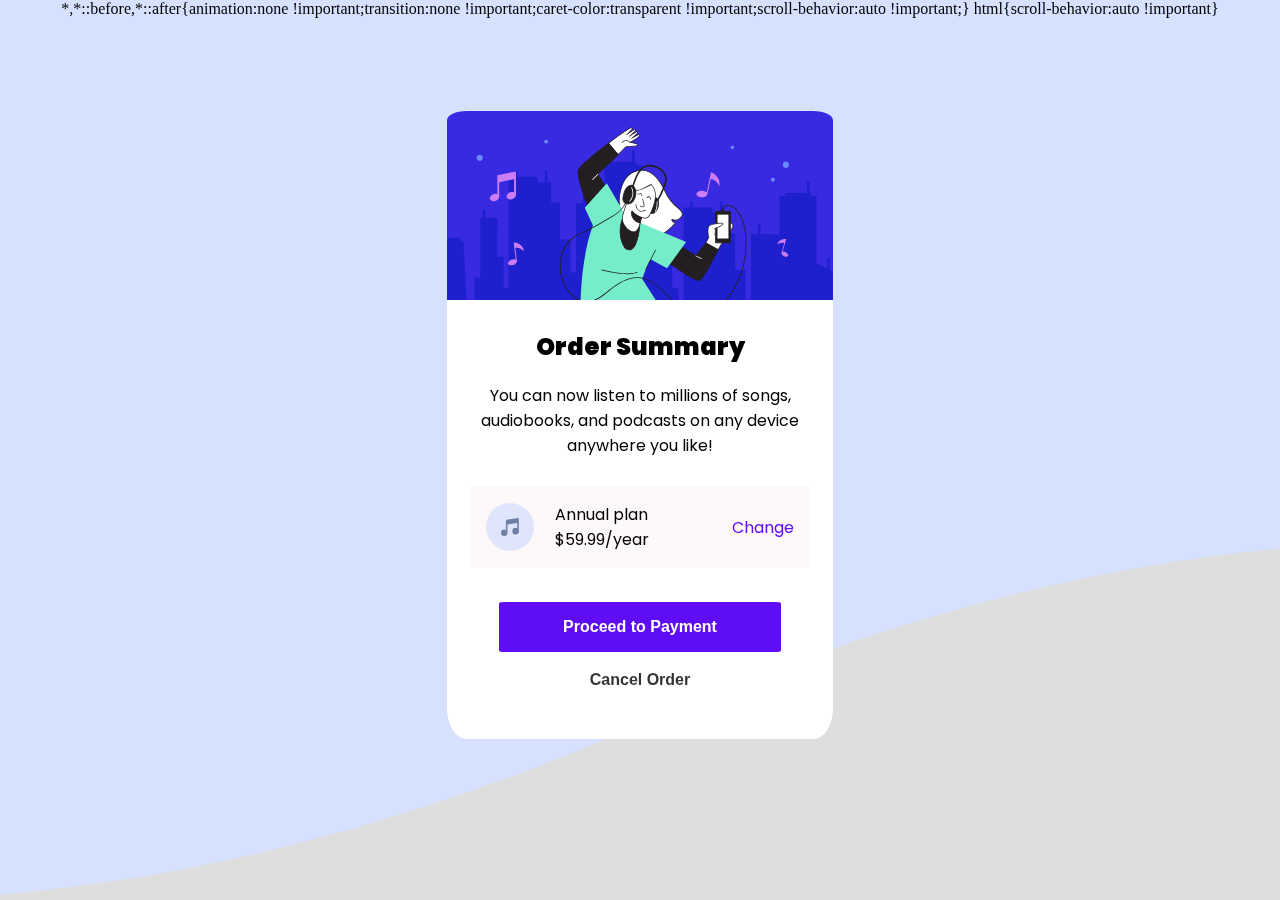
<file: Project_1_GE_DesarrolloWeb/index.html>
<!DOCTYPE html>
<meta charset="UTF-8">
<meta name="viewport" content="width=device-width, initial-scale=1.0"> <!-- displays site properly based on user's device -->
<link rel="icon" type="image/png" sizes="32x32" href="./images/favicon-32x32.png">
<link rel="stylesheet" href="/Project_1_GE_DesarrolloWeb/Style.css">
<div class="container">
    <div>
    <img class="img-main" src="./images/illustration-hero.svg" alt="Chica escuchando música" title="Chica escuchando música">
    </div>
    <div>
      <h1>Order Summary</h1>
      <p>You can now listen to millions of songs, audiobooks, and podcasts on any device anywhere you like!</p>
      <article class="price-zone">
        <img src="./images/icon-music.svg" alt="Icono de musica" title="Icono de musica">
        <article class="ofert-zone">
          <span>Annual plan</span>
          <span>$59.99/year</span>
        </article>
        <a href="/planes">Change</a>
      </article>
      <article class="button-zone">
      <button class="payment-button">Proceed to Payment</button>
      <button class="cancel-button">Cancel Order</button>
      </article>
    </div>
</div>
</html>
</file>
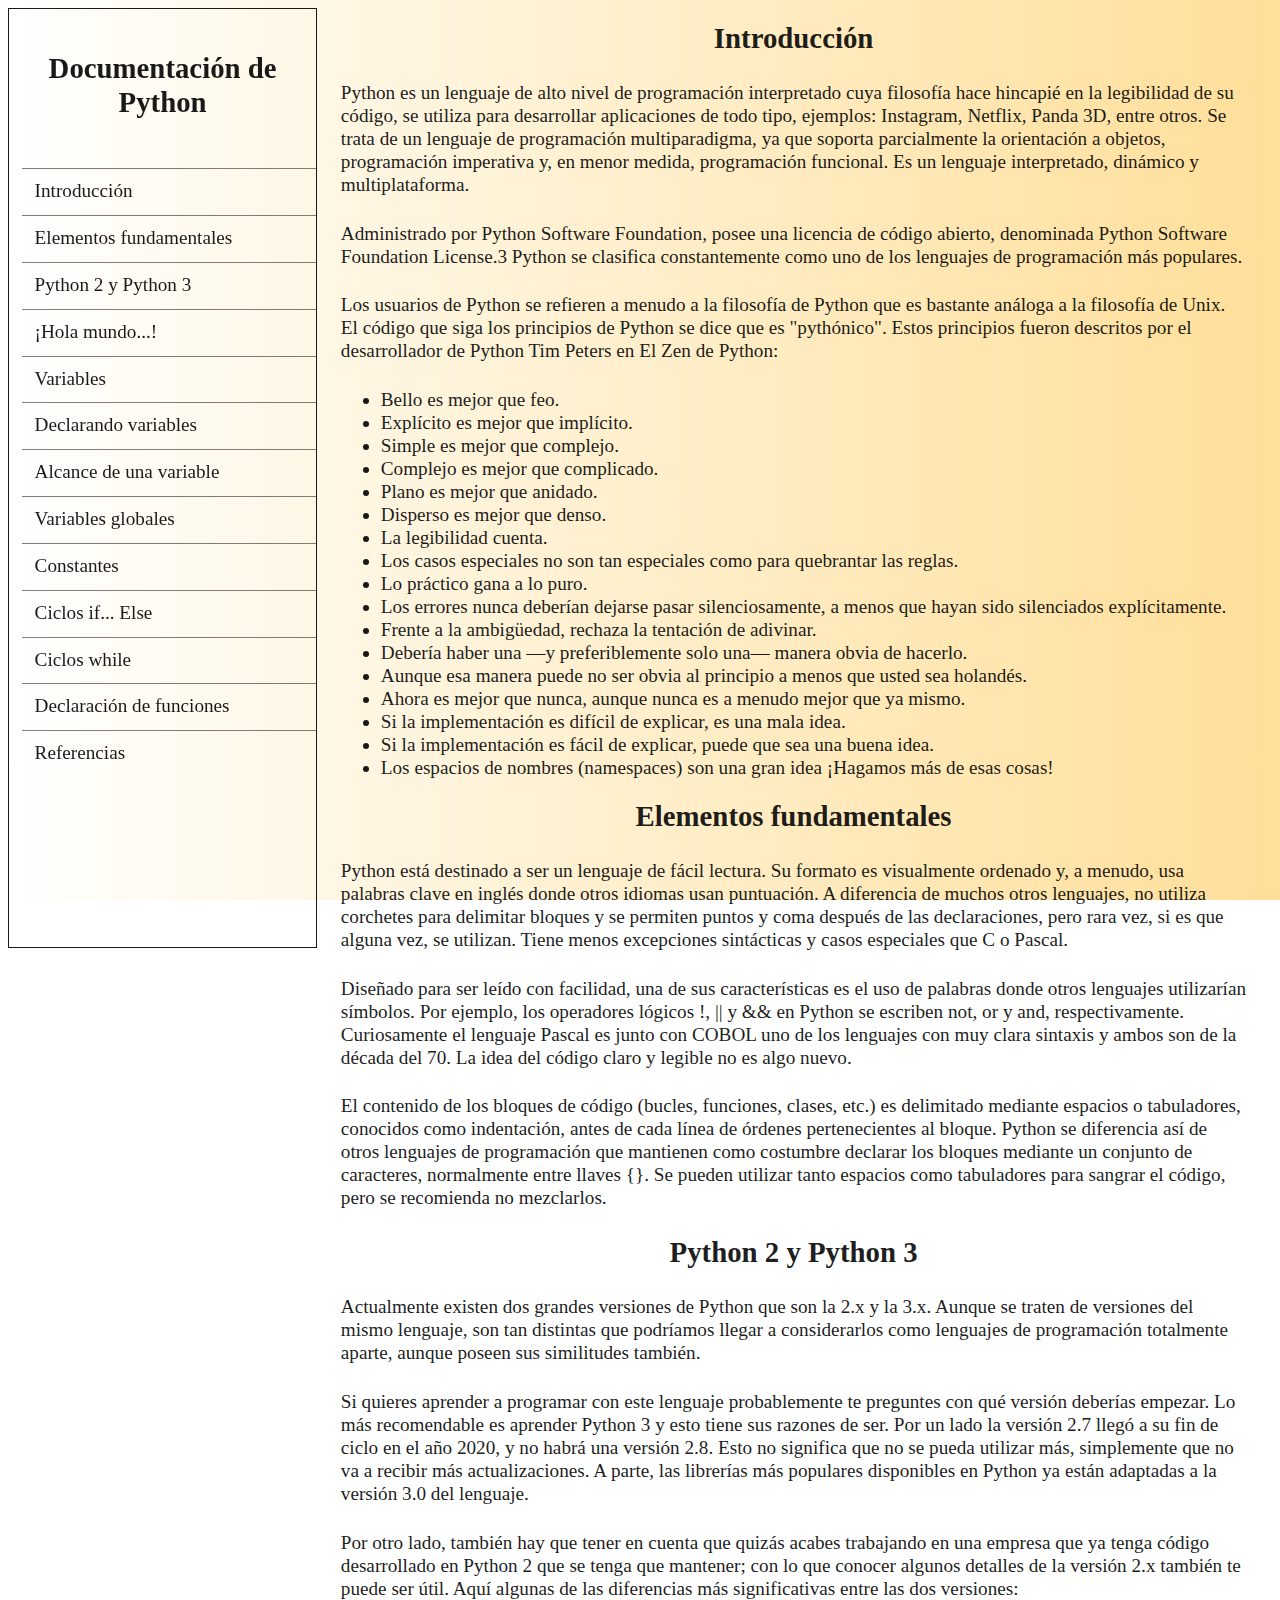
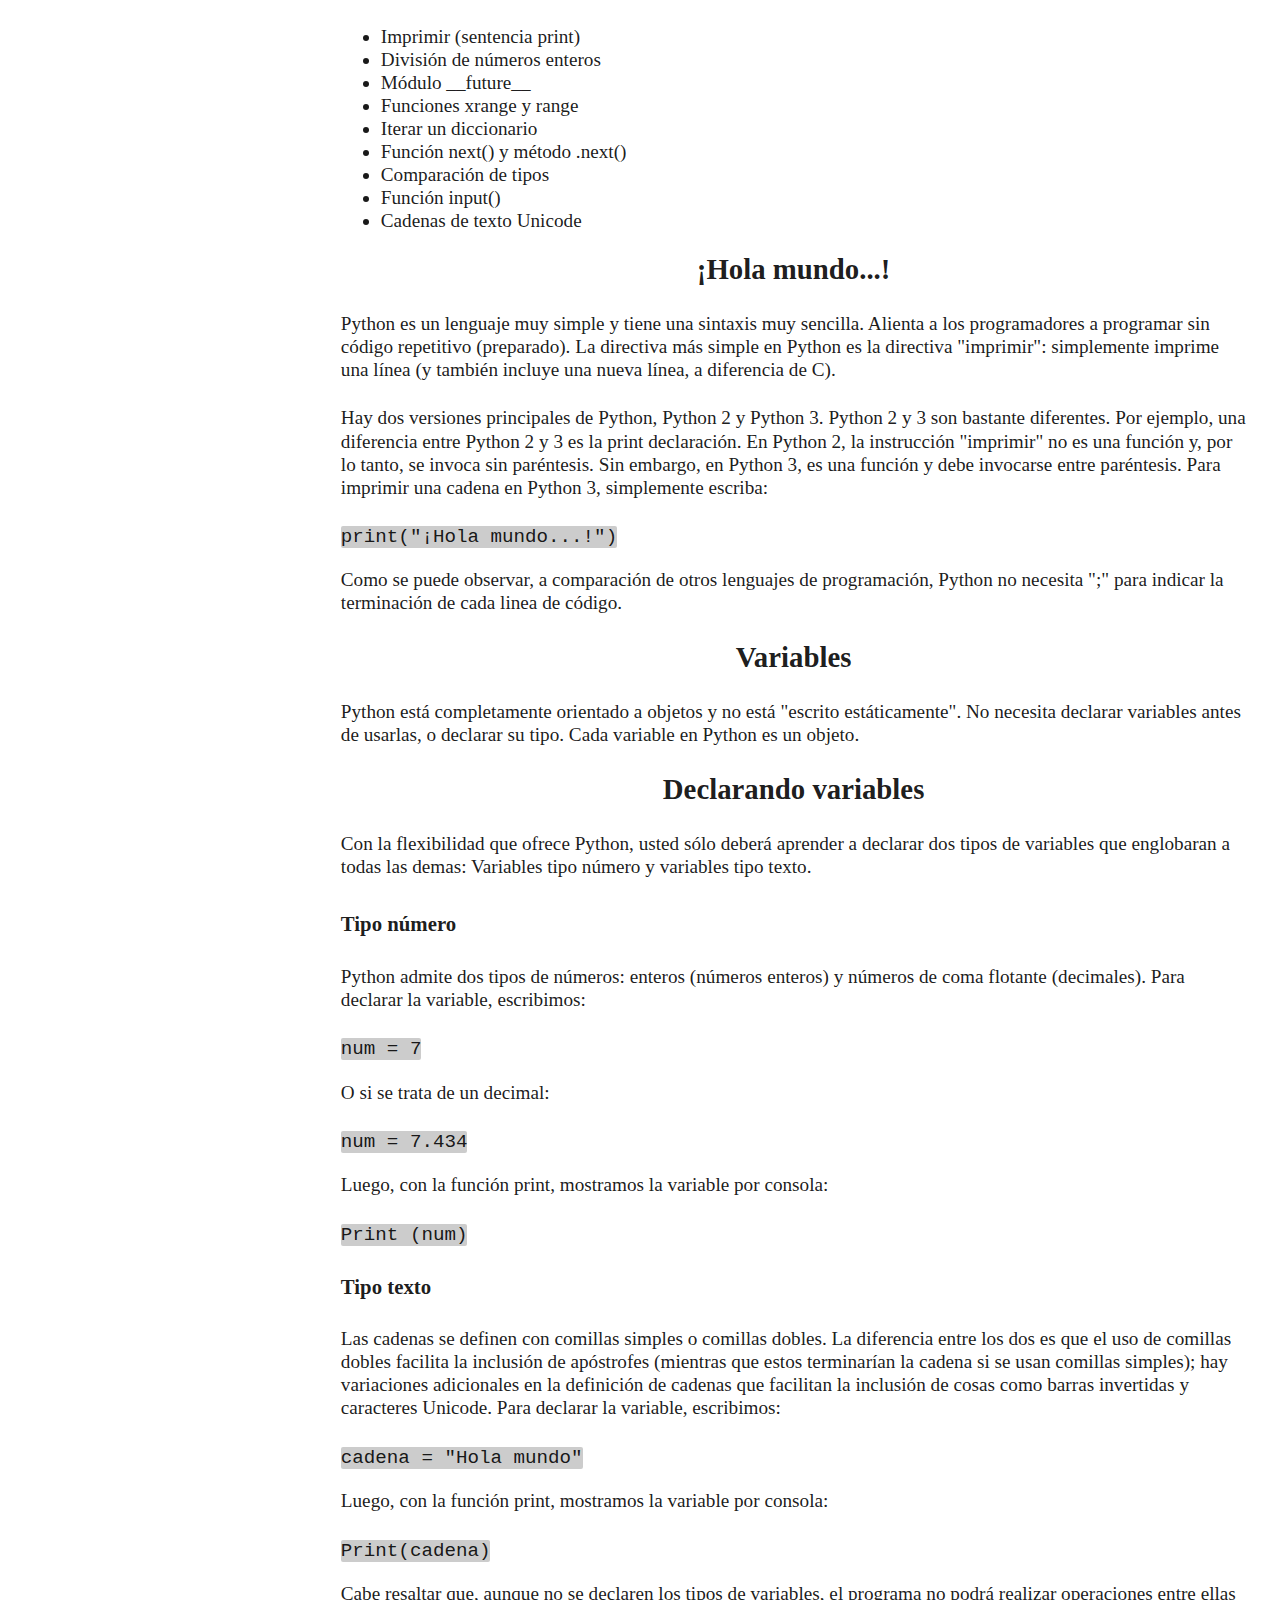
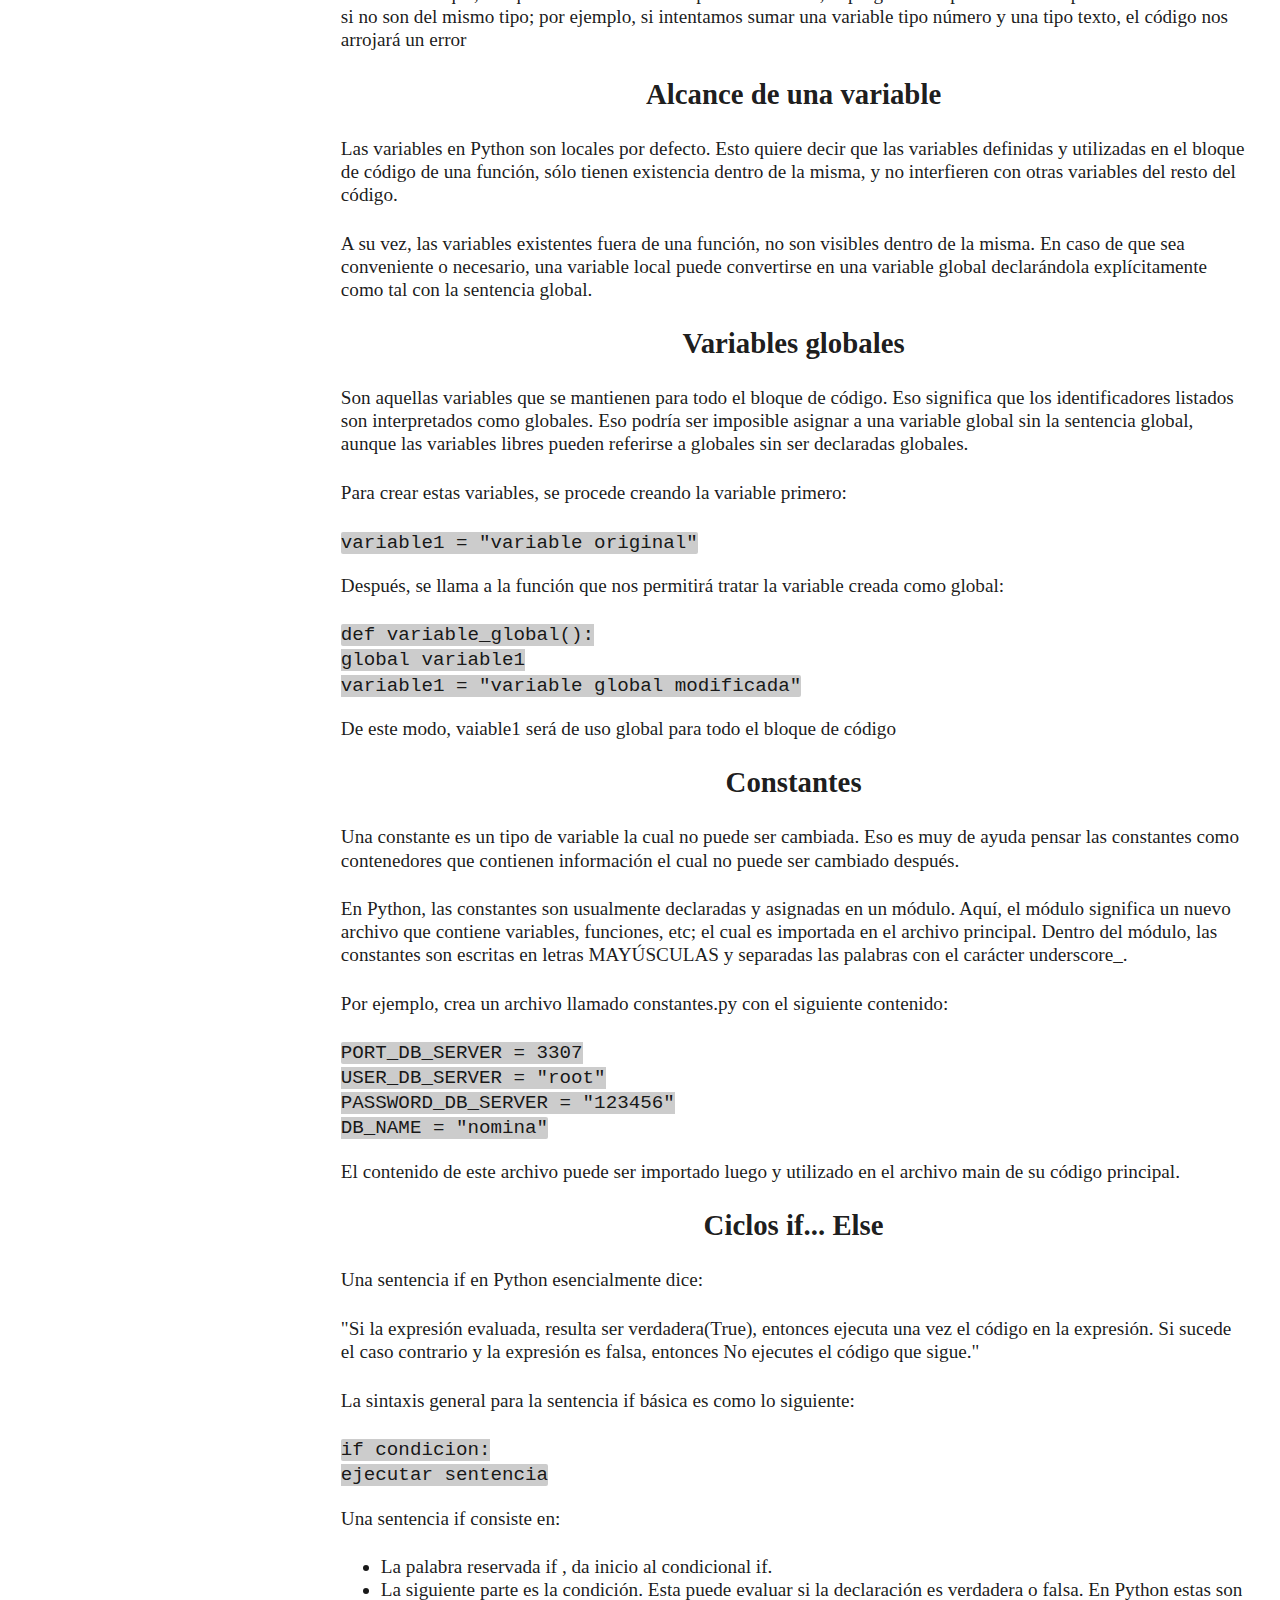
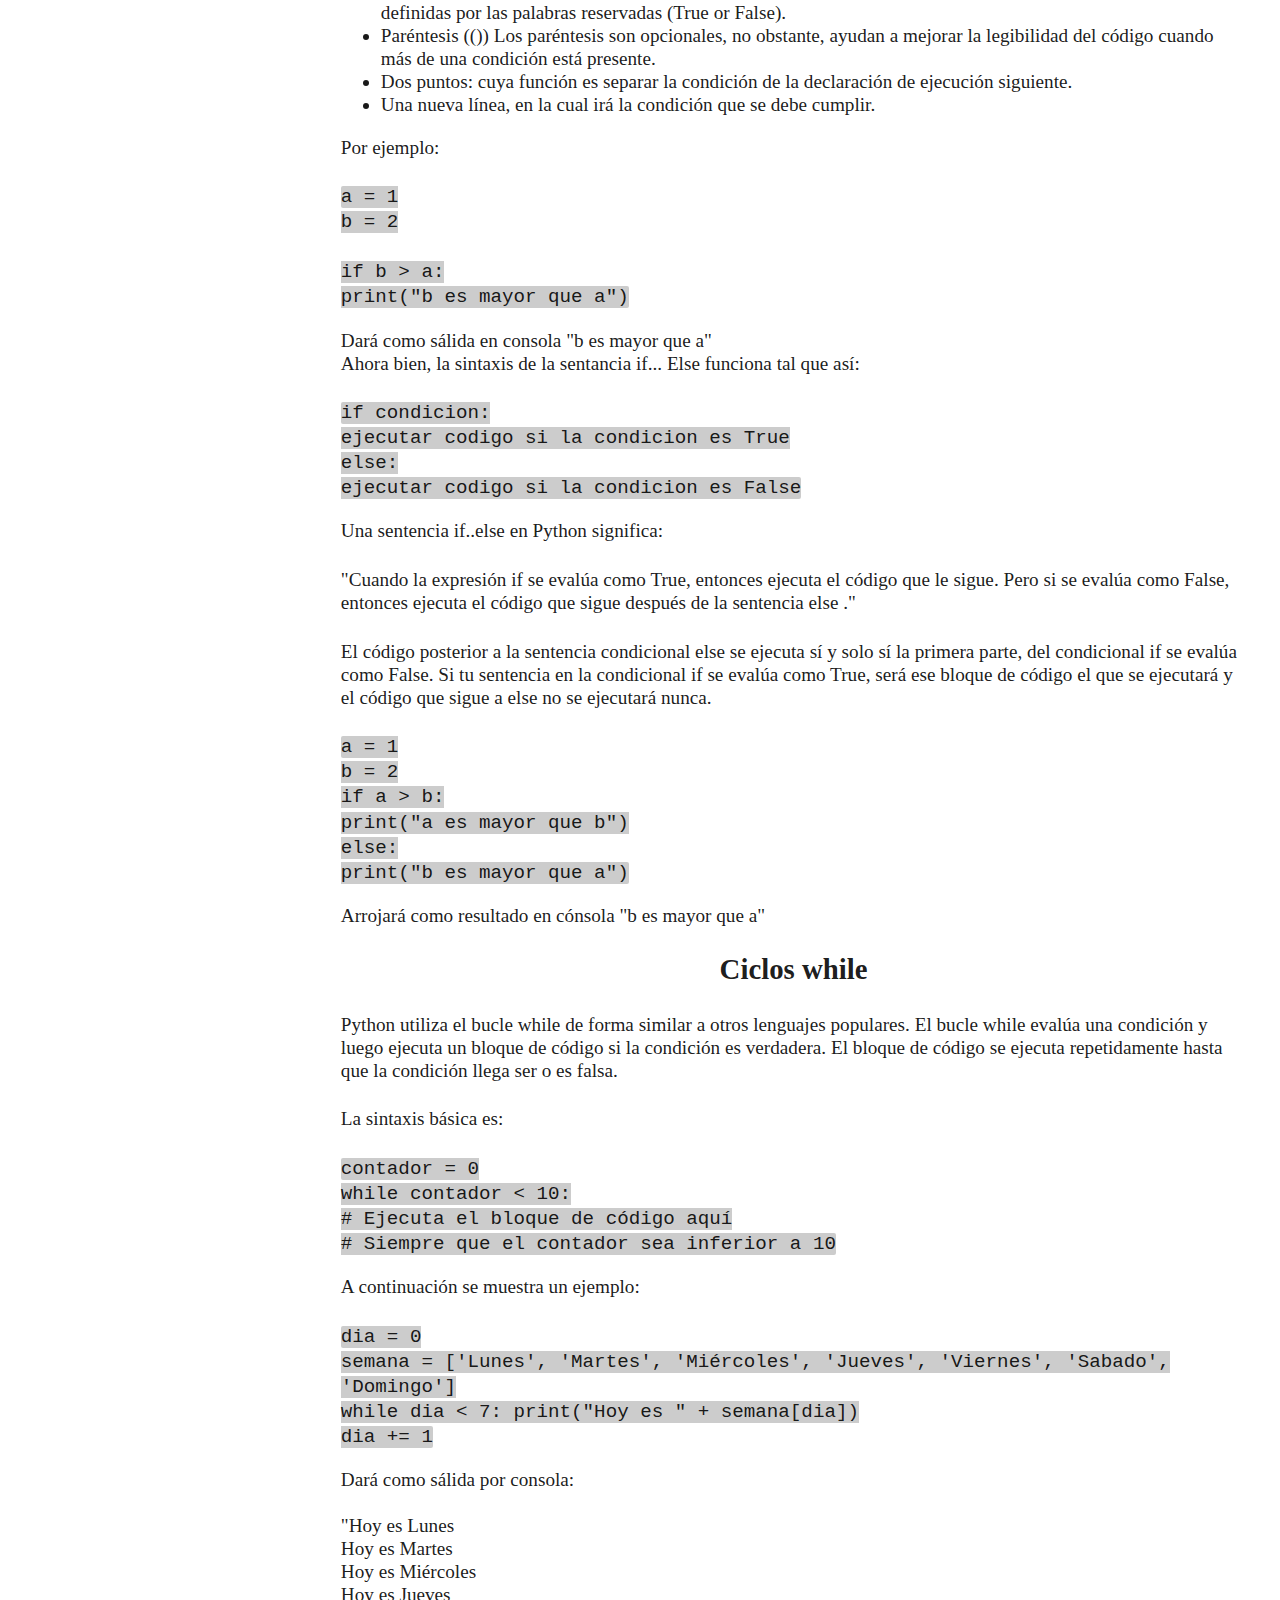
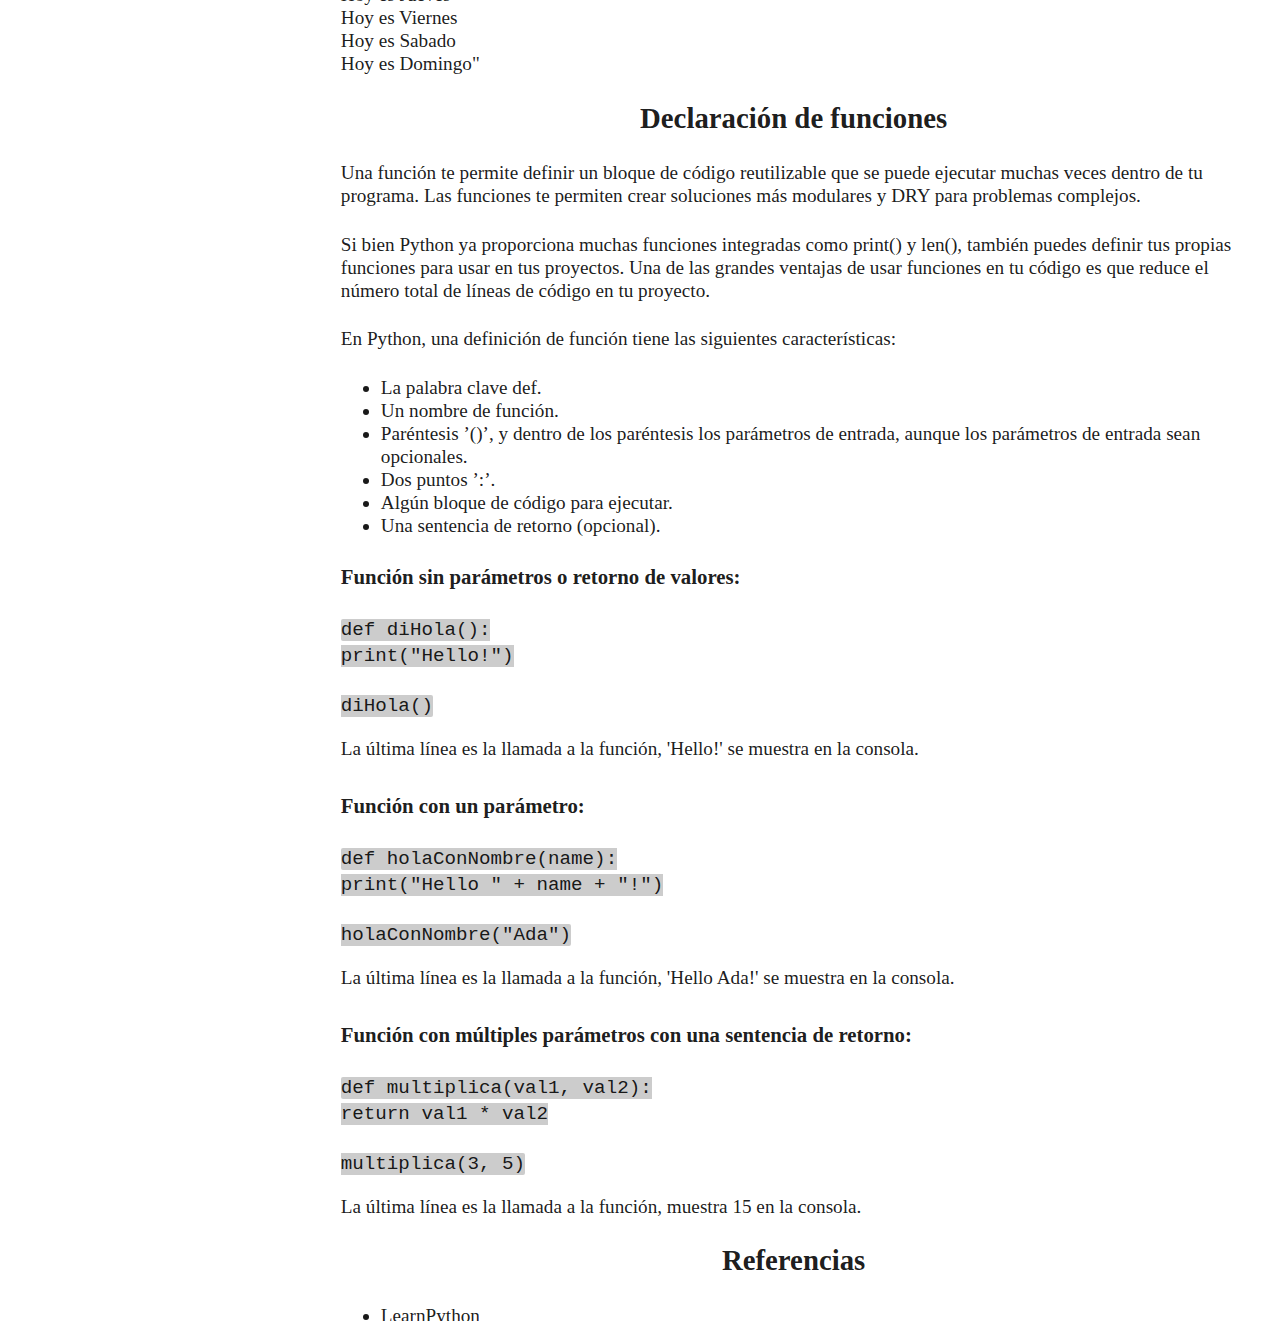
<file: Documentación técnica/Pagina documentación técnica.html>
<!DOCTYPE html>
<link rel="stylesheet" href="/Documentación técnica/Pagina documentación técnica.css"/>

<!-- INICIO SECCIÓN DE NAVEGACIÓN -->

<nav id="navbar">
    <header id="nav-head">Documentación de Python</header>
    <ul id="list-header">
      <li id="nav-text"><a class="nav-link" href="#Introduccion">Introducción</a></li>
      <li id="nav-text">
        <a class="nav-link" href="#Elementos"
          >Elementos fundamentales</a
        >
      </li>
      <li id="nav-text">
        <a class="nav-link" href="#Python2_andPython3">Python 2 y Python 3</a>
      </li>
      <li id="nav-text"><a class="nav-link" href="#Hola_Mundo">¡Hola mundo...!</a></li>
      <li id="nav-text"><a class="nav-link" href="#Variables">Variables</a></li>
      <li id="nav-text">
        <a class="nav-link" href="#Declarando_variables">Declarando variables</a>
      </li>
      <li id="nav-text"><a class="nav-link" href="#Variable_Alcance">Alcance de una variable</a></li>
      <li id="nav-text"><a class="nav-link" href="#Global_variables">Variables globales</a></li>
      <li id="nav-text"><a class="nav-link" href="#Constantes">Constantes</a></li>
      <li id="nav-text">
        <a class="nav-link" href="#CiclosIf_Else">Ciclos if... Else</a>
      </li>
      <li id="nav-text"><a class="nav-link" href="#Ciclos_While">Ciclos while</a></li>
      <li id="nav-text">
        <a class="nav-link" href="#Declaracion_Funciones"
          >Declaración de funciones</a
        >
      </li>
      <li id="nav-text"><a class="nav-link" href="#Referencias">Referencias</a></li>
    </ul>
  </nav>

  <!-- FINAL SECCIÓN DE NAVEGACIÓN -->

  <!-- INICIO SECCIÓN PRINCIPAL -->

  <main id="main-doc">

    <!-- INICIO INTRODUCCION -->

    <section class="main-section" id="Introduccion">
      <header>Introducción</header>
      <article>
        <p>
          Python es un lenguaje de alto nivel de programación interpretado cuya filosofía hace hincapié en la legibilidad de su código, se utiliza para desarrollar aplicaciones de todo tipo, ejemplos: Instagram, Netflix, Panda 3D, entre otros. Se trata de un lenguaje de programación multiparadigma, ya que soporta parcialmente la orientación a objetos, programación imperativa y, en menor medida, programación funcional. Es un lenguaje interpretado, dinámico y multiplataforma.
        </p>
  
        <p>
          Administrado por Python Software Foundation, posee una licencia de código abierto, denominada Python Software Foundation License.3​ Python se clasifica constantemente como uno de los lenguajes de programación más populares.
        </p>
        
        <p>
          Los usuarios de Python se refieren a menudo a la filosofía de Python que es bastante análoga a la filosofía de Unix. El código que siga los principios de Python se dice que es "pythónico". Estos principios fueron descritos por el desarrollador de Python Tim Peters en El Zen de Python: 
        </p>
        <ul>
          <li>
            Bello es mejor que feo.
          </li>
          <li>
            Explícito es mejor que implícito.
          </li>
          <li>
            Simple es mejor que complejo.
          </li>
          <li>
            Complejo es mejor que complicado.
          </li>
          <li>
            Plano es mejor que anidado.
          </li>
          <li>
            Disperso es mejor que denso.
          </li>
          <li>
            La legibilidad cuenta.
          </li>
          <li>
            Los casos especiales no son tan especiales como para quebrantar las reglas.
          </li>
          <li>
            Lo práctico gana a lo puro.
          </li>
          <li>
            Los errores nunca deberían dejarse pasar silenciosamente, a menos que hayan sido silenciados explícitamente.
          </li>
          <li>
            Frente a la ambigüedad, rechaza la tentación de adivinar.
          </li>
          <li>
            Debería haber una —y preferiblemente solo una— manera obvia de hacerlo.
          </li>
          <li>
            Aunque esa manera puede no ser obvia al principio a menos que usted sea holandés.
          </li>
          <li>
            Ahora es mejor que nunca,  aunque nunca es a menudo mejor que ya mismo.
          </li>
          <li>
            Si la implementación es difícil de explicar, es una mala idea.
          </li>
          <li>
            Si la implementación es fácil de explicar, puede que sea una buena idea.
          </li>
          <li>
            Los espacios de nombres (namespaces) son una gran idea ¡Hagamos más de esas cosas!
          </li>
        </ul>
      </article>
    </section>

    <!-- FINAL INTRODUCCION -->

    <!-- INICIO E. FUNDAMENTALES -->

    <section class="main-section" id="Elementos">
      <header>Elementos fundamentales</header>
      <article>
        <p>Python está destinado a ser un lenguaje de fácil lectura. Su formato es visualmente ordenado y, a menudo, usa palabras clave en inglés donde otros idiomas usan puntuación. A diferencia de muchos otros lenguajes, no utiliza corchetes para delimitar bloques y se permiten puntos y coma después de las declaraciones, pero rara vez, si es que alguna vez, se utilizan. Tiene menos excepciones sintácticas y casos especiales que C o Pascal.</p>
        
        <p>Diseñado para ser leído con facilidad, una de sus características es el uso de palabras donde otros lenguajes utilizarían símbolos. Por ejemplo, los operadores lógicos !, || y && en Python se escriben not, or y and, respectivamente. Curiosamente el lenguaje Pascal es junto con COBOL uno de los lenguajes con muy clara sintaxis y ambos son de la década del 70. La idea del código claro y legible no es algo nuevo.</p>
        
        <p>El contenido de los bloques de código (bucles, funciones, clases, etc.) es delimitado mediante espacios o tabuladores, conocidos como indentación, antes de cada línea de órdenes pertenecientes al bloque. Python se diferencia así de otros lenguajes de programación que mantienen como costumbre declarar los bloques mediante un conjunto de caracteres, normalmente entre llaves {}. Se pueden utilizar tanto espacios como tabuladores para sangrar el código, pero se recomienda no mezclarlos.</p>
      </article>
    </section>

    <!-- FINAL E. FUNDAMENTALES -->

    <!-- INICIO TIPOS PYTHON -->

    <section class="main-section" id="Python2_andPython3">
      <header>Python 2 y Python 3</header>
      <article>
        <p>
          Actualmente existen dos grandes versiones de Python que son la 2.x y la 3.x. Aunque se traten de versiones del mismo lenguaje, son tan distintas que podríamos llegar a considerarlos como lenguajes de programación totalmente aparte, aunque poseen sus similitudes también.</p>
        <p>
          Si quieres aprender a programar con este lenguaje probablemente te preguntes con qué versión deberías empezar. Lo más recomendable es aprender Python 3 y esto tiene sus razones de ser. Por un lado la versión 2.7 llegó a su fin de ciclo en el año 2020, y no habrá una versión 2.8. Esto no significa que no se pueda utilizar más, simplemente que no va a recibir más actualizaciones. A parte, las librerías más populares disponibles en Python ya están adaptadas a la versión 3.0 del lenguaje. </p>
        <p>
          Por otro lado, también hay que tener en cuenta que quizás acabes trabajando en una empresa que ya tenga código desarrollado en Python 2 que se tenga que mantener; con lo que conocer algunos detalles de la versión 2.x también te puede ser útil. 
          Aquí algunas de las diferencias más significativas entre las dos versiones: 
        </p>
        <ul>
          <li>
            Imprimir (sentencia print)
          </li>
          <li>
            División de números enteros
          </li>
          <li>
            Módulo __future__
          </li>
          <li>
            Funciones xrange y range
          </li>
          <li>
            Iterar un diccionario
          </li>
          <li>
            Función next() y método .next()
          </li>
          <li>
            Comparación de tipos
          </li>
          <li>
            Función input()
          </li>
          <li>
            Cadenas de texto Unicode
          </li>
        </ul>
      </article>
    </section>

    <!-- FINAL TIPOS PYTHON -->

    <!-- INICIO HOLA MUNDO -->

    <section class="main-section" id="Hola_Mundo">
      <header>¡Hola mundo...!</header>
      <article>
        <p>Python es un lenguaje muy simple y tiene una sintaxis muy sencilla. Alienta a los programadores a programar sin código repetitivo (preparado). La directiva más simple en Python es la directiva "imprimir": simplemente imprime una línea (y también incluye una nueva línea, a diferencia de C).</p>
        <p>Hay dos versiones principales de Python, Python 2 y Python 3. Python 2 y 3 son bastante diferentes. Por ejemplo, una diferencia entre Python 2 y 3 es la print declaración. En Python 2, la instrucción "imprimir" no es una función y, por lo tanto, se invoca sin paréntesis. Sin embargo, en Python 3, es una función y debe invocarse entre paréntesis.
  
  Para imprimir una cadena en Python 3, simplemente escriba:</p>
        <code>
          print("¡Hola mundo...!")
        </code>
        <p>Como se puede observar, a comparación de otros lenguajes de programación, Python no necesita ";" para indicar la terminación de cada linea de código.</p>
      </article>
    </section>

    <!-- FINAL HOLA MUNDO -->

    <!-- INICIO VARIABLES -->

    <section class="main-section" id="Variables">
      <header>Variables</header>
      <p>
        Python está completamente orientado a objetos y no está "escrito estáticamente". No necesita declarar variables antes de usarlas, o declarar su tipo. Cada variable en Python es un objeto.</p>
    </section>

    <section class="main-section" id="Declarando_variables">
      <header>Declarando variables</header>
      <article>
        <p>Con la flexibilidad que ofrece Python, usted sólo deberá aprender a declarar dos tipos de variables que englobaran a todas las demas: Variables tipo número y variables tipo texto.</p>
        <h4>Tipo número</h4>
        <p>
          Python admite dos tipos de números: enteros (números enteros) y números de coma flotante (decimales). Para declarar la variable, escribimos: </P>
      <code>num = 7</code>
      <p>O si se trata de un decimal:</p>
      <code>num = 7.434</code>
      <p>
        Luego, con la función print, mostramos la variable por consola: 
        </p>
      <code>Print (num)</code>
      <h4>Tipo texto</h4>
        <p>
          Las cadenas se definen con comillas simples o comillas dobles. La diferencia entre los dos es que el uso de comillas dobles facilita la inclusión de apóstrofes (mientras que estos terminarían la cadena si se usan comillas simples); hay variaciones adicionales en la definición de cadenas que facilitan la inclusión de cosas como barras invertidas y caracteres Unicode.
          Para declarar la variable, escribimos:
        </p>
      <code>cadena = "Hola mundo"</code> 
      <p>
        Luego, con la función print, mostramos la variable por consola: 
      </p>
      <code>Print(cadena)</code>
      <p>
        Cabe resaltar que, aunque no se declaren los tipos de variables, el programa no podrá realizar operaciones entre ellas si no son del mismo tipo; por ejemplo, si intentamos sumar una variable tipo número y una tipo texto, el código nos arrojará un error
      </p>
      </article>
    </section>

    <section class="main-section" id="Variable_Alcance">
      <header>Alcance de una variable</header>
      <article>
        <p>
          Las variables en Python son locales por defecto. Esto quiere decir que las variables definidas y utilizadas en el bloque de código de una función, sólo tienen existencia dentro de la misma, y no interfieren con otras variables del resto del código.
        </p>
        <p>
  A su vez, las variables existentes fuera de una función, no son visibles dentro de la misma.
  En caso de que sea conveniente o necesario, una variable local puede convertirse en una variable global declarándola explícitamente como tal con la sentencia global.
        </p>
      </article>
    </section>

    <section class="main-section" id="Global_variables">
      <header>Variables globales</header>
      <article>
        <p>
          Son aquellas variables que se mantienen para todo el bloque de código. Eso significa que los identificadores listados son interpretados como globales. Eso podría ser imposible asignar a una variable global sin la sentencia global, aunque las variables libres pueden referirse a globales sin ser declaradas globales.
        </p>
        <p>
          Para crear estas variables, se procede creando la variable primero:
        </p>
        <code>variable1 = "variable original"</code>
        <p>
          Después, se llama a la función que nos permitirá tratar la variable creada como global:
        </p>
  <code>def variable_global(): <br>
    global variable1 <br>
    variable1 = "variable global modificada" </code>
        <p>De este modo, vaiable1 será de uso global para todo el bloque de código</p>
      </article>
    </section>

    <!-- FINAL VARIABLES -->

    <!-- INICIO CONSTANTES -->

    <section class="main-section" id="Constantes">
      <header>Constantes</header>
      <article>
        <p>
          Una constante es un tipo de variable la cual no puede ser cambiada. Eso es muy de ayuda pensar las constantes como contenedores que contienen información el cual no puede ser cambiado después.
        </p>
        <p>
          En Python, las constantes son usualmente declaradas y asignadas en un módulo. Aquí, el módulo significa un nuevo archivo que contiene variables, funciones, etc; el cual es importada en el archivo principal. Dentro del módulo, las constantes son escritas en letras MAYÚSCULAS y separadas las palabras con el carácter underscore_.
        </p>
        <p>
          Por ejemplo, crea un archivo llamado constantes.py con el siguiente contenido:
        </p>
  <code>PORT_DB_SERVER = 3307 <br>
  USER_DB_SERVER = "root" <br>
  PASSWORD_DB_SERVER = "123456" <br>
    DB_NAME = "nomina" <br></code>
        <p>
          El contenido de este archivo puede ser importado luego y utilizado en el archivo main de su código principal.
        </p>
      </article>
    </section>

    <!-- FINAL CONSTANTES -->

    <!-- INICIO CICLOS -->

    <section class="main-section" id="CiclosIf_Else">
      <header>Ciclos if... Else</header>
      <article>
        <p>Una sentencia if en Python esencialmente dice: </p>
  <p>
  "Si la expresión evaluada, resulta ser verdadera(True), entonces ejecuta una vez el código en la expresión. Si sucede el caso contrario y la expresión es falsa, entonces No ejecutes el código que sigue." 
        </p>
        <p>
  La sintaxis general para la sentencia if básica es como lo siguiente:
        </p>
        <code>if condicion: <br> ejecutar sentencia</code>
        <p>Una sentencia if consiste en:</p>
        <ul>
          <li>La palabra reservada if , da inicio al condicional if.</li>
          <li>La siguiente parte es la condición. Esta puede evaluar si la declaración es verdadera o falsa. En Python estas son definidas por las palabras reservadas (True or False).  </li>
          <li>Paréntesis (()) Los paréntesis son opcionales, no obstante, ayudan a mejorar la legibilidad del código cuando más de una condición está presente.</li>
          <li>Dos puntos: cuya función es separar la condición de la declaración de ejecución siguiente.</li>
          <li>Una nueva línea, en la cual irá la condición que se debe cumplir.</li> 
        </ul>
        <p>
          Por ejemplo: 
        </p>
        <code
          >a = 1<br>b = 2<br><br>if b > a:<br>print("b es mayor que a")
        </code>
          <p>Dará como sálida en consola "b es mayor que a"<br>Ahora bien, la sintaxis de la sentancia if... Else funciona tal que así: </p>
          <code>if condicion:<br>
      ejecutar codigo si la condicion es True<br>
  else:<br>
            ejecutar codigo si la condicion es False</code>
          <p>Una sentencia if..else en Python significa:</p>
  <p>
  "Cuando la expresión if se evalúa como True, entonces ejecuta el código que le sigue. Pero si se evalúa como False, entonces ejecuta el código que sigue después de la sentencia else ."
          </p>
          <p>
            El código posterior a la sentencia condicional else se ejecuta sí y solo sí la primera parte, del condicional if se evalúa como False. Si tu sentencia en la condicional if se evalúa como True, será ese bloque de código el que se ejecutará y el código que sigue a else no se ejecutará nunca.
          </p>
          <code>a = 1<br>b = 2<br>if a > b: <br>
      print("a es mayor que b")<br>
  else:<br>
            print("b es mayor que a")</code>
          <p>Arrojará como resultado en cónsola "b es mayor que a"</p>
      </article>
    </section>

    <section class="main-section" id="Ciclos_While">
      <header>Ciclos while</header>
      <article>
        <p>Python utiliza el bucle while de forma similar a otros lenguajes populares. El bucle while evalúa una condición y luego ejecuta un bloque de código si la condición es verdadera. El bloque de código se ejecuta repetidamente hasta que la condición llega ser o es falsa.</p>
        <p>La sintaxis básica es:</p>
  
        <code>contador = 0<br>
  while contador < 10: <br>
     # Ejecuta el bloque de código aquí <br>
     # Siempre que el contador sea inferior a 10</code> 
        <p>A continuación se muestra un ejemplo:</p>
  
        <code>dia = 0    <br>
  semana = ['Lunes', 'Martes', 'Miércoles', 'Jueves', 'Viernes', 'Sabado', 'Domingo'] <br>
  while dia < 7:
     print("Hoy es " + semana[dia]) <br>
          dia += 1 </code>
        <p>Dará como sálida por consola:<br><br>"Hoy es Lunes<br>
  Hoy es Martes<br>
  Hoy es Miércoles<br>
  Hoy es Jueves<br>
  Hoy es Viernes<br>
  Hoy es Sabado<br>
          Hoy es Domingo"</p>
      </article>
    </section>

    <!-- FINAL CICLOS -->
    
    <!-- INICIO FUNCIONES -->

    <section class="main-section" id="Declaracion_Funciones">
      <header>Declaración de funciones</header>
      <article>
        <p>Una función te permite definir un bloque de código reutilizable que se puede ejecutar muchas veces dentro de tu programa.
  
  Las funciones te permiten crear soluciones más modulares y DRY para problemas complejos.
        </p>
        <p>
  Si bien Python ya proporciona muchas funciones integradas como print() y len(), también puedes definir tus propias funciones para usar en tus proyectos.
  
  Una de las grandes ventajas de usar funciones en tu código es que reduce el número total de líneas de código en tu proyecto.</p>
        <p>En Python, una definición de función tiene las siguientes características:</p>
        <ul>
          <li>La palabra clave def.</li>
          <li>
            Un nombre de función.
          </li>
          <li>
            Paréntesis ’()’, y dentro de los paréntesis los parámetros de entrada, aunque los parámetros de entrada sean opcionales.
          </li>
          <li>Dos puntos ’:’.</li>
          <li>Algún bloque de código para ejecutar.</li>
          <li>Una sentencia de retorno (opcional).</li>
        </ul>
          <h4>Función sin parámetros o retorno de valores:</h4>
          <code>def diHola():<br>
    print("Hello!")<br><br>
            diHola()</code>
          <p>La última línea es la llamada a la función, 'Hello!' se muestra en la consola.</p>
          <h4>Función con un parámetro:</h4>
          <code>def holaConNombre(name):<br>
    print("Hello " + name + "!")<br><br>
            holaConNombre("Ada")</code>
          <p>La última línea es la llamada a la función, 'Hello Ada!' se muestra en la consola.</p>
          <h4>Función con múltiples parámetros con una sentencia de retorno:</h4>
          <code>def multiplica(val1, val2):<br>
    return val1 * val2<br><br>
            multiplica(3, 5)</code>
        <p>La última línea es la llamada a la función, muestra 15 en la consola.</p>
      </article>
    </section>

    
    <!-- FINAL FUNCIONES -->

    
    <!-- REFERENCIAS -->

    <section class="main-section" id="Referencias">
      <header>Referencias</header>
      <article>
        <ul>
          <li>
            <a class="footer-link"
               href="https://www.learnpython.org/en/Welcome"
              target="_blank"
              >LearnPython</a
              ></li>
          <li>
            <a class="footer-link"
               href="https://www.freecodecamp.org/espanol/news/tag/python/"
              target="_blank"
              >FreeCodeCamp - Python</a
              ></li>
          <li>
            <a class="footer-link"
               href="https://entrenamiento-python-basico.readthedocs.io/es/latest/index.html"
              target="_blank"
              >COVANTEC - Python</a
              ></li>
        </ul>
      </article>
    </section>
  </main>
</html>
</file>
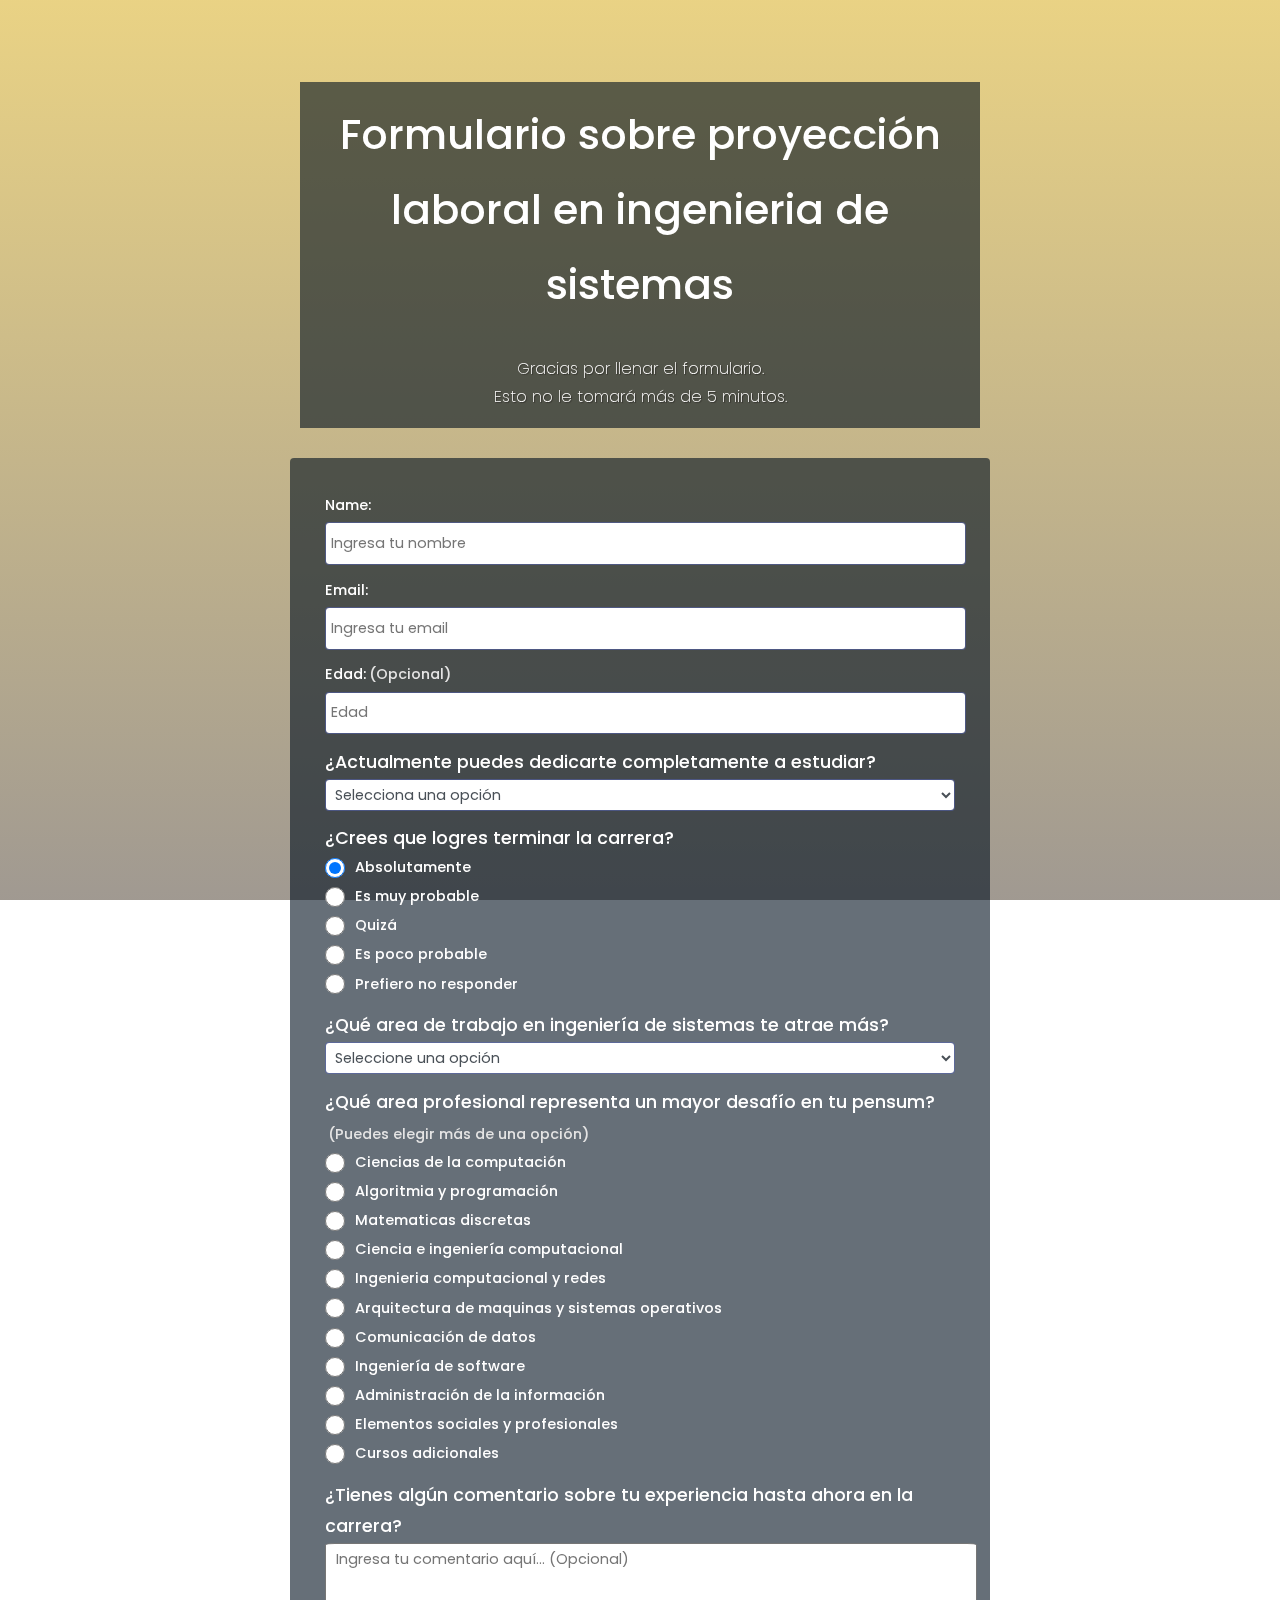
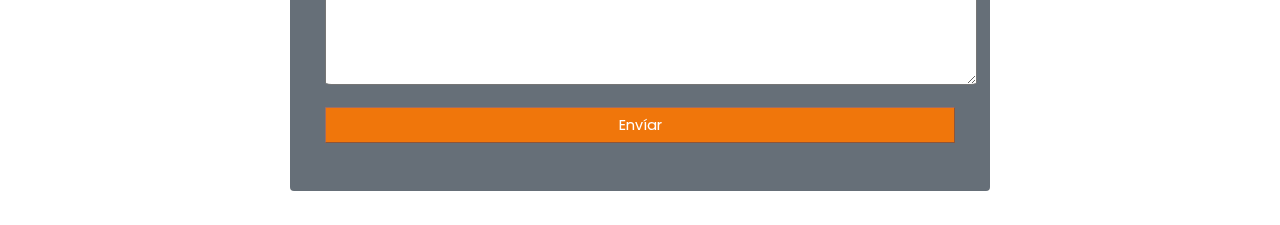
<file: Formulario de encuesta/Pagina formulario de encuesta.html>
<!DOCTYPE html>
<link rel="stylesheet" href="/Formulario de encuesta/Pagina formulario de encuesta.css"/>
<div class="container">

  <!-- INICIO HEADER -->

    <header class="header">
      <h1 id="title" class="text-center">Formulario sobre proyección laboral en ingenieria de sistemas</h1>
      <p id="description" class="description text-center">Gracias por llenar el formulario.<br> Esto no le tomará más de 5 minutos.</p>
    </header>

    <!-- FIN HEADER -->

    <!-- INICIO FORMULARIO -->

    <form id="survey-form">
      <div class="form-group">
        <label id="name-label" for="name">Name: </label>
        <input
          type="text"
          name="name"
          id="name"
          class="form-control"
          placeholder="Ingresa tu nombre"
          required
        />
      </div>
      <div class="form-group">
        <label id="email-label" for="email">Email: </label>
        <input
               type="email"
               name="email"
               id="email"
               class="form-control"
               placeholder="Ingresa tu email"
               required
               />
      </div>
      <div class="form-group">
        <label id="number-label" for="number">Edad: <span class="clue">(Opcional)</span></label>
          <input
                 type="number"
                 name="age"
                 id="number"
                 min="15"
                 max="99"
                 class="form-control"
                 placeholder="Edad"
        />
      </div>

      

      <div class="form-group">
        <p>¿Actualmente puedes dedicarte completamente a estudiar?</p>
        <select id="dropdown" name="role" class="form-control" required>
          <option disabled selected value>Selecciona una opción</option>
          <option value="Estudiante">Estudio tiempo completo</option>
          <option value="Estudiante-doble">Estudio varias cosas a la vez</option>
          <option value="Estudiante-trabajo">Estudio la mayor parte del tiempo y trabajo un poco</option>
          <option value="Estudiante+trabajo">Estudio y trabajo medio tiempo</option>
          <option value="Sin-Respuesta">Prefiero no responder</option>
          <option value="Otro">Otro...</option>
        </select>
      </div>
      
      <div class="form-group">
        <p>¿Crees que logres terminar la carrera?</p>
        <label>
          <input
            name="expectativas"
            value="Absolutamente"
            type="radio"
            class="input-radio"
            checked
          />Absolutamente</label
        >
        <label>
          <input
            name="expectativas"
            value="Es muy probable"
            type="radio"
            class="input-radio"
          />Es muy probable</label
        >
  
        <label
          ><input
            name="expectativas"
            value="Quizá"
            type="radio"
            class="input-radio"
          />Quizá</label
        >
        <label
          ><input
            name="expectativas"
            value="Es poco probable"
            type="radio"
            class="input-radio"
          />Es poco probable</label
        >
        <label
          ><input
            name="expectativas"
            value="No-respuesta"
            type="radio"
            class="input-radio"
          />Prefiero no responder</label
        >
      </div>
      
      <div class="form-group">
        <p>
          ¿Qué area de trabajo en ingeniería de sistemas te atrae más?
        </p>
        <select id="most-like" name="mostLike" class="form-control" required>
          <option disabled selected value>Seleccione una opción</option>
          <option value="robotica">Robótica</option>
          <option value="seguridad">Seguridad informática</option>
          <option value="multimedia">Multimedia</option>
          <option value="infraestructura">Infraestructura informática</option>
          <option value="arquitectura">Arquitectura de software</option>
          <option value="IA">Inteligencia artificial IA</option>
          <option value="Otra">Otra...</option>
        </select>
      </div>
      
      <div class="form-group">
        <p>
          ¿Qué area profesional representa un mayor desafío en tu pensum?
          <span class="clue">(Puedes elegir más de una opción)</span>
        </p>
  
        <label
          ><input
            name="desafio"
            value="ciencia-computacional"
            type="radio"
            class="input-checkbox"
          />Ciencias de la computación</label
        >
        <label>
          <input
            name="desafio"
            value="algoritmia-programación"
            type="radio"
            class="input-checkbox"
          />Algoritmia y programación</label
        >
        <label
          ><input
            name="desafio"
            value="matematicas-discretas"
            type="radio"
            class="input-checkbox"
          />Matematicas discretas</label
        >
        <label
          ><input
            name="desafio"
            value="ingenieria-computacional"
            type="radio"
            class="input-checkbox"
          />Ciencia e ingeniería computacional</label
        >
        <label
          ><input
            name="desafio"
            value="ingenieria-redes"
            type="radio"
            class="input-checkbox"
          />Ingenieria computacional y redes</label
        >
        <label
          ><input
            name="desafio"
            value="arquitectura-maquinas"
            type="radio"
            class="input-checkbox"
          />Arquitectura de maquinas y sistemas operativos</label
        >
        <label
          ><input
            name="desafio"
            value="comunicacion-datos"
            type="radio"
            class="input-checkbox"
          />Comunicación de datos</label
        >
        <label
          ><input
            name="desafio"
            value="ingenieria-software"
            type="radio"
            class="input-checkbox"
          />Ingeniería de software</label
        >
        <label
          ><input
            name="desafio"
            value="administracion-informacion"
            type="radio"
            class="input-checkbox"
          />Administración de la información</label
        >
        <label
          ><input
            name="desafio"
            value="elementos-sociales-profesionales"
            type="radio"
            class="input-checkbox"
          />Elementos sociales y profesionales</label
        >
        <label
          ><input
            name="desafio"
            value="cursos-adicionales"
            type="radio"
            class="input-checkbox"
          />Cursos adicionales</label
        >
      </div>
      
      <div class="form-group">
        <p>¿Tienes algún comentario sobre tu experiencia hasta ahora en la carrera?</p>
        <textarea
          id="comments"
          class="input-textarea"
          name="comentario"
          placeholder="Ingresa tu comentario aquí... (Opcional)"
        ></textarea>
      </div>
      
      <div class="form-group">
        <button type="submit" id="submit" class="submit-button">
          Envíar
        </button>
      </div>
    </form>
  </div>
  
</html>
</file>
<file: Project_1_GE_DesarrolloWeb/Style.css>
@import url('https://fonts.googleapis.com/css?family=Poppins:200i,400&display=swap');
*{
    margin: 0;
    padding: 0;
    box-sizing: border-box;
    display: flex;
    flex-direction: column;
    align-self: center;
    justify-content: center;
}
@media (max-width : 900px) {
    .container {
        width: 90%;
        margin: 4% auto;
        background-color: white;
        border-radius: 5%;
    }
}
.container {
    font-family: 'Poppins', sans-serif;
    width: 50%;
    margin: 12% auto;
    background-color: white;
    border-radius: 5%;
}
*::before {
    content: '';
    position: fixed;
    top: 0;
    left: 0;
    height: 100%;
    width: 100%;
    z-index: -1;
    background-color: rgba(222, 222, 222, 1);
    background-image: url(./images/pattern-background-desktop.svg);
    background-size: cover;
    background-repeat: no-repeat;
    background-position: center;
}
.content-main {
    margin: 2.5em;
}
.img-main {
    width: 100%;
    border-top-left-radius: 5%;
    border-top-right-radius: 5%;
}
h1 {
    padding-bottom: 0.8em;
    padding-top: 1.2em;
    font-size: 1.5em;
    font-weight: 900;
}
p {
    text-align: center;
    padding-bottom: 1.8em;
}
.price-zone {
    background-color: rgba(254, 241, 241, 0.5);
    border-radius: 2.5%;
    padding: 1em;
    margin-bottom: 1.8em;
    display: flex;
    flex-direction: row;
    justify-content: center;
}
.button-zone {
    margin-bottom: 1.8em;
    padding: 0.2em;
    display: flex;
    flex-direction: column;
    justify-content: center;
}
.ofert-zone {
    padding-left: 1.3em;
    padding-right: 5.2em;
    display: flex;
    flex-direction: column;
    justify-content: left;
}
a {
    color: rgb(95, 13, 247);
    text-decoration: none;
}
button {
    padding: 1em;
    padding-left: 4em;
    padding-right: 4em;
    margin: 0.1em;
    border-radius: 2.5%;
    border: none;
    font-size: 1em;
    font-weight: 800;
}
.button-zone {
    display: flex;
    flex-direction: column;
    justify-content: center;
}
.payment-button {
    color:white;
    background-color: rgb(95, 13, 247);
}
.cancel-button {
    color: rgba(0, 0, 0, 0.8);
    background-color: white;
}
</file>
<file: Documentación técnica/Pagina documentación técnica.css>
/* Valores Base */

body {
  display: flex;
  flex-direction: row;
  background-image: linear-gradient(90deg, 
    rgba(255, 255, 255, 0.3),
    rgba(255, 190, 51, 0.5)
    ),
    url(https://img.freepik.com/foto-gratis/muro-hormigon-gris-claro_53876-89532.jpg?t=st=1652479480~exp=1652480080~hmac=57553abcbd6df3523345ad1bc2e93e98f74e7473b160bb8d14d258534421c327&w=826);
  background-attachment: fixed;
  background-size: cover;
}

p {
  padding-bottom: 0.5vw;
}

a {
  display: block;
}

code {
  background-color: rgba(0, 0, 0, 0.2);
  border-radius: 2px;
}

h4 {
  font-family: Cambria, Georgia, serif, Candara;
  font-size: 1.3rem;
}

main, nav {
  font-family: Cambria, Georgia, serif, Candara;
  font-size: 1.2rem;
  line-height: 1.2;
  color: rgba(0, 0, 0, 0.9);
}


/* Sección de Navegación */


header {
  font-weight: bold;
  font-size: 1.5em;
  display: flex;
  flex-direction: row;
  justify-content: center;
  margin-bottom: 2vw;
}

#nav-head {
  text-align: center;
  padding-top: 1em;
}

nav {
  flex-direction: column;
  min-width: 22vw;
  padding: 1vw 1vw 2vw 1vw;
  border: 0.5px solid rgba(0, 0, 0, 0.9);
  position: fixed;
  overflow: scroll;
  height: 100%;
  width: 20%;
}

@media (max-width: 560px) {
  nav {
    position: relative;
  }
}

#nav-text {
  padding: 0vw 1vw 1vw 1vw;
  width: 100%;
  border-top: 1px solid rgba(0, 0, 0, 0.5);
}

#list-header {
  list-style: none;
  display: inline;
  width: 100%;
  margin-bottom: 8em;
}

.nav-link {
  text-decoration: none;
  color: rgba(0, 0, 0, 0.9);
  padding-top: 10px; 
}

.nav-link:hover {
  color: rgba(255, 85, 0, 0.9);
}


/* Sección Main */


main{
  padding: 1vw 2vw 2vw 26vw;
}

@media (max-width: 460px) {
  .main-section {
    margin: 0 auto;
    padding: 0 auto;
  }
}


/* Sección Footer */


.footer-link {
  color: rgba(0, 0, 0, 0.9);
}

.footer-link:hover {
  color: rgba(255, 85, 0, 0.9);
}
</file>
<file: Formulario de encuesta/Pagina formulario de encuesta.css>
@import url('https://fonts.googleapis.com/css?family=Poppins:200i,400&display=swap');
/*https://republicanaradio.com/wp-content/uploads/2021/09/Cursos_Gratis_y_virtuales_para_estudiantes_de_Ingenieria_de_sistemas_URepublicacanaRadio_emisora_radio_universitaria_estudiar_bogota_colombia_imag1.jpg */

/* VALORES BASE */

:root {
  --color-font: #FFFFFF;
  --color-background: #EDCF68;
  --color-form: rgba(0, 15, 30, 0.6);
  --color-submit: rgba(255, 120, 0, 0.9)
}

body {
  font-family: 'Poppins', sans-serif;
  font-size: 0.9rem;
  font-weight: 500;
  line-height: 1.8;
  color: var(--color-font);
  margin: 0 auto;
}

body::before {
  content: '';
  position: fixed;
  top: 0;
  left: 0;
  height: 100%;
  width: 100%;
  z-index: -1;
  background: var(--color-background);
  background-image: linear-gradient(
      180deg,
      rgba(219, 223, 245,0.2),
      rgba(84, 100, 186, 0.5)
    ),
    url(https://www.crearuncurriculum.com/wp-content/uploads/2020/09/Ingeniero-informa%CC%81tico-1024x683.jpg);
  background-size: cover;
  background-repeat: no-repeat;
  background-position: center;
}

h1 {
  font-weight: 500;
  line-height: 1.8;
  font-size: 2.6rem;
}

p {
  font-size: 1.1rem;
}

h1,
p {
  margin-top: 0rem;
  margin-bottom: 0rem;
}

label {
  display: flex;
  align-items: center;
  font-size: 0.9rem;
  margin-bottom: 0.2rem;
}

input,
button,
select,
textarea {
  margin: 0 0.5rem 0 0rem;
  font-family: 'Poppins', sans-serif;
  font-size: 0.9rem;
  line-height: 10px;
}

input,
textarea {
  border-radius: 0.25%; 
}

textarea {
  width: 100%;
  border-radius: 1.5%;
}

button {
  border-width: 1px;
  border-color: rgba(84, 100, 186, 0.5);
  border-radius: 0.25%; 
}

.container {
  width: 100%;
  margin: 5.125rem auto 2.125rem auto;
}

@media (min-width: 576px) {
  .container {
    max-width: 610px;
  }
}

@media (min-width: 768px) {
  .container {
    max-width: 700px;
  }
}


/* HEADER */


.header {
  padding: 0 0.625rem;
  margin-bottom: 1.875rem;
}

.description {
  font-weight: 200;
  text-shadow: 1px 1px 1px rgba(0, 0, 0, 0.4);
  font-size: 1rem;
}

.text-center {
  text-align: center;
  background-color: var(--color-form);
  padding: 1rem;
}

/* FORMULARIO */

form {
  background: var(--color-form);
  padding: 2.5rem 0.625rem;
  border-radius: 0.25rem;
}

@media (min-width: 480px) {
  form {
    padding: 2.2rem;
  }
}

.form-group {
  margin: 0 auto 0.8rem auto;
}

.form-control {
  display: block;
  width: 100%;
  height: 2rem;
  padding: 0.27rem 0.3rem 0.27rem;
  color: #495057;
  background-color: #fff;
  background-clip: padding-box;
  border: 1px solid rgba(84, 100, 186, 0.5);
  border-radius: 0.25rem;
  transition: border-color 0.15s ease-in-out, box-shadow 0.15s ease-in-out;
}

.form-control:focus {
  border-color: rgba(84, 100, 186, 0.5);
  outline: 0;
  box-shadow: 0 0 0 0.2rem rgba(0, 123, 255, 0.25);
}

.clue {
  margin-left: 0.2rem;
  font-size: 0.9rem;
  color: #e4e4e4;
}

/* VALORES INPUT */

.input-radio,
.input-checkbox {
  display: inline-block;
  margin-right: 0.625rem;
  min-height: 1.25rem;
  min-width: 1.25rem;
}

.input-textarea {
  min-height: 120px;
  width: 100%;
  padding: 0.625rem;
  resize: vertical;
}

.submit-button {
  display: block;
  width: 100%;
  padding: 0.75rem;
  background: var(--color-submit);
  color: #ffffff;
  border-radius: 0.25px;
  cursor: pointer;
}
</file>
